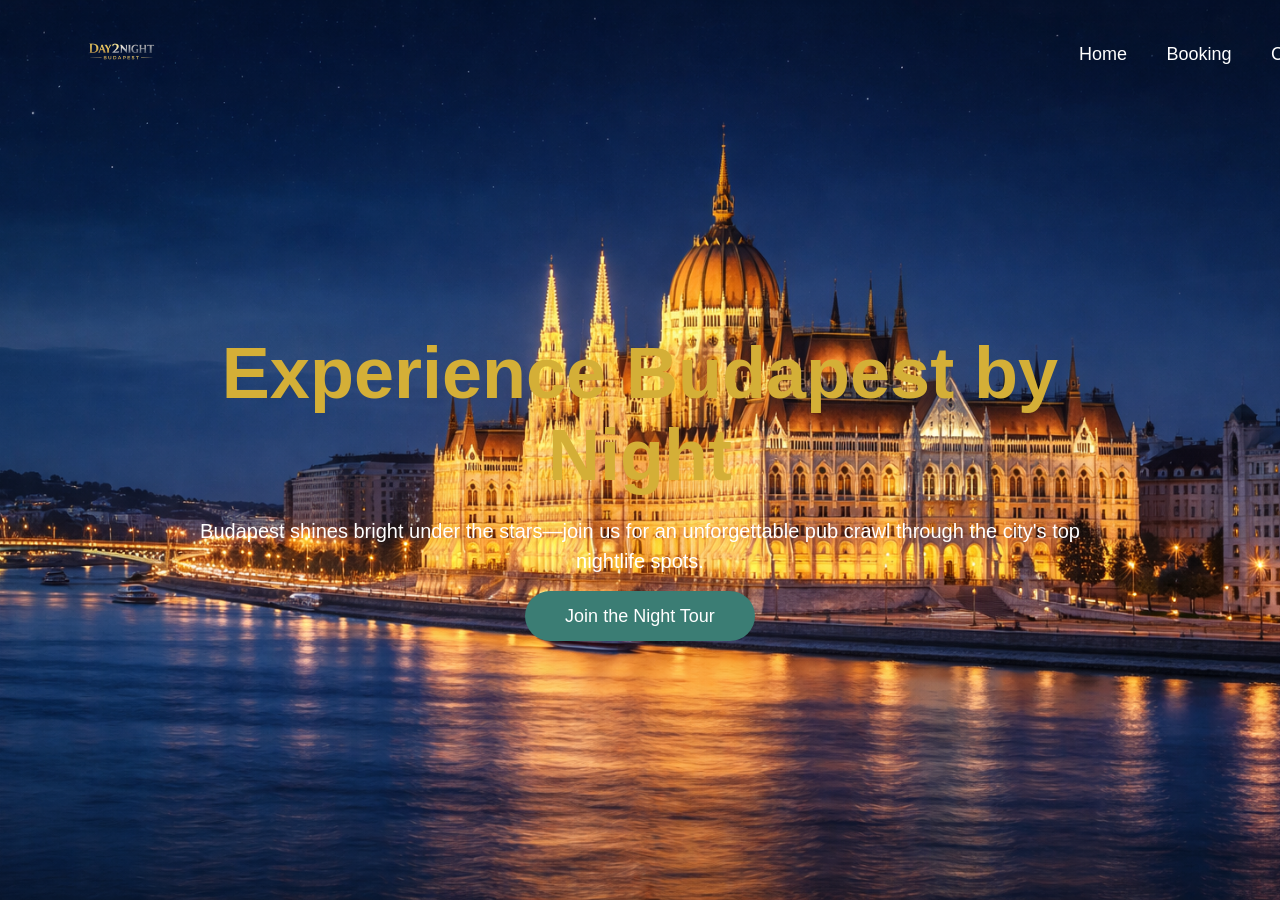
<file: index.html>
<!DOCTYPE html>
<html lang="en">

<head>
<meta charset="UTF-8">
<meta name="viewport" content="width=device-width, initial-scale=1.0">
<title>Day2Night Budapest</title>
<link rel="stylesheet" href="style.css">
</head>

<body>

<header class="navbar">

<div class="logo">
<img src="logo-removebg-preview.png">
</div>

<nav>
<a href="index.html">Home</a>
<a href="booking.html">Booking</a>
<a href="contact.html">Contact Us</a>
</nav>

</header>


<section class="hero">

<div class="hero-text">

<h1>Experience Budapest by Night</h1>

<p>
Budapest shines bright under the stars—join us for an unforgettable pub crawl through the city's top nightlife spots.
</p>

<a class="cta" href="booking.html">Join the Night Tour</a>

</div>

</section>

</body>
</html>
</file>
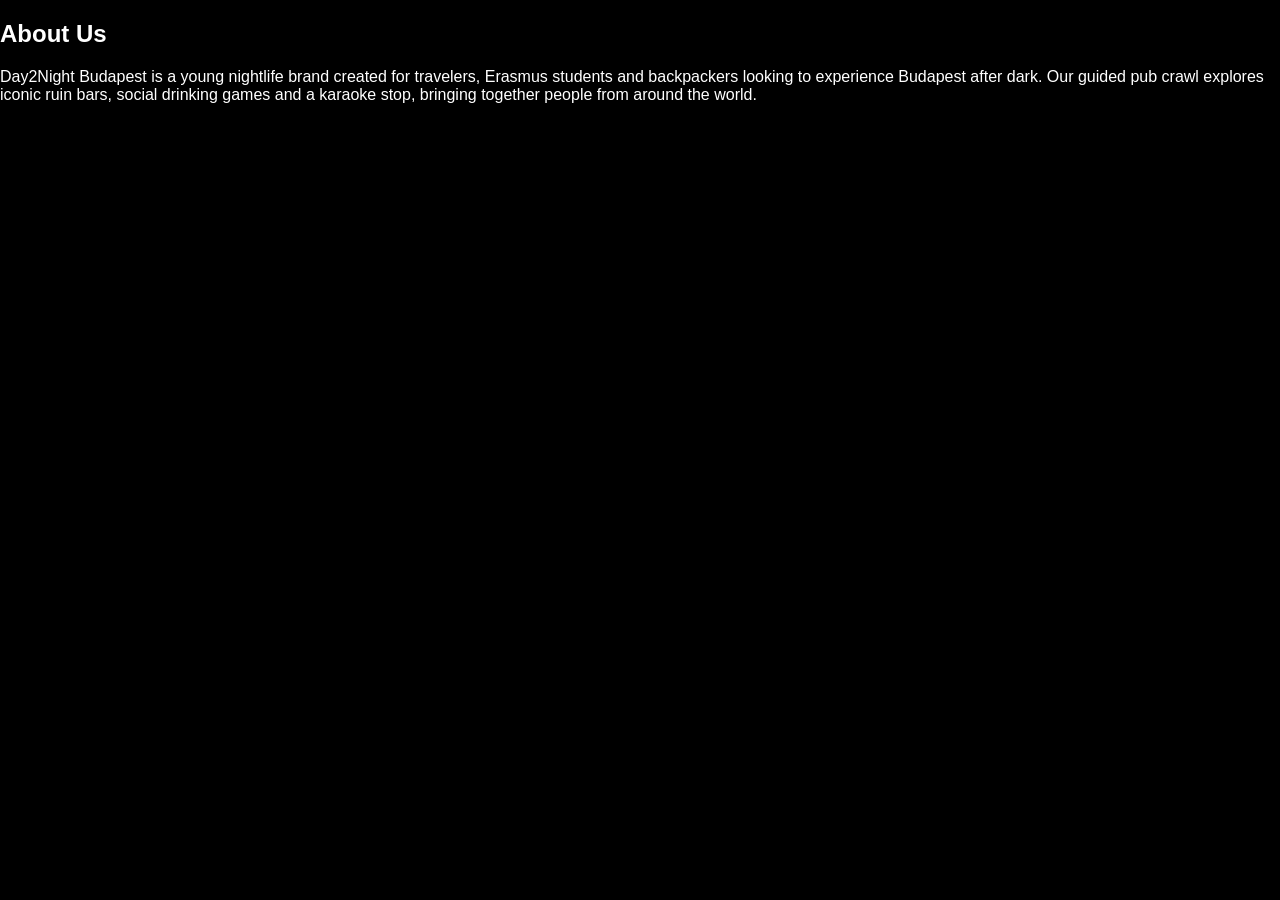
<file: about.html>
<!DOCTYPE html>
<html>

<head>

<title>About Day2Night Budapest</title>
<link rel="stylesheet" href="style.css">

</head>

<body>

<section class="section">

<h1>About Us</h1>

<p>

Day2Night Budapest is a young nightlife brand created for travelers,
Erasmus students and backpackers looking to experience Budapest after dark.

Our guided pub crawl explores iconic ruin bars,
social drinking games and a karaoke stop,
bringing together people from around the world.

</p>

</section>

</body>

</html>
</file>
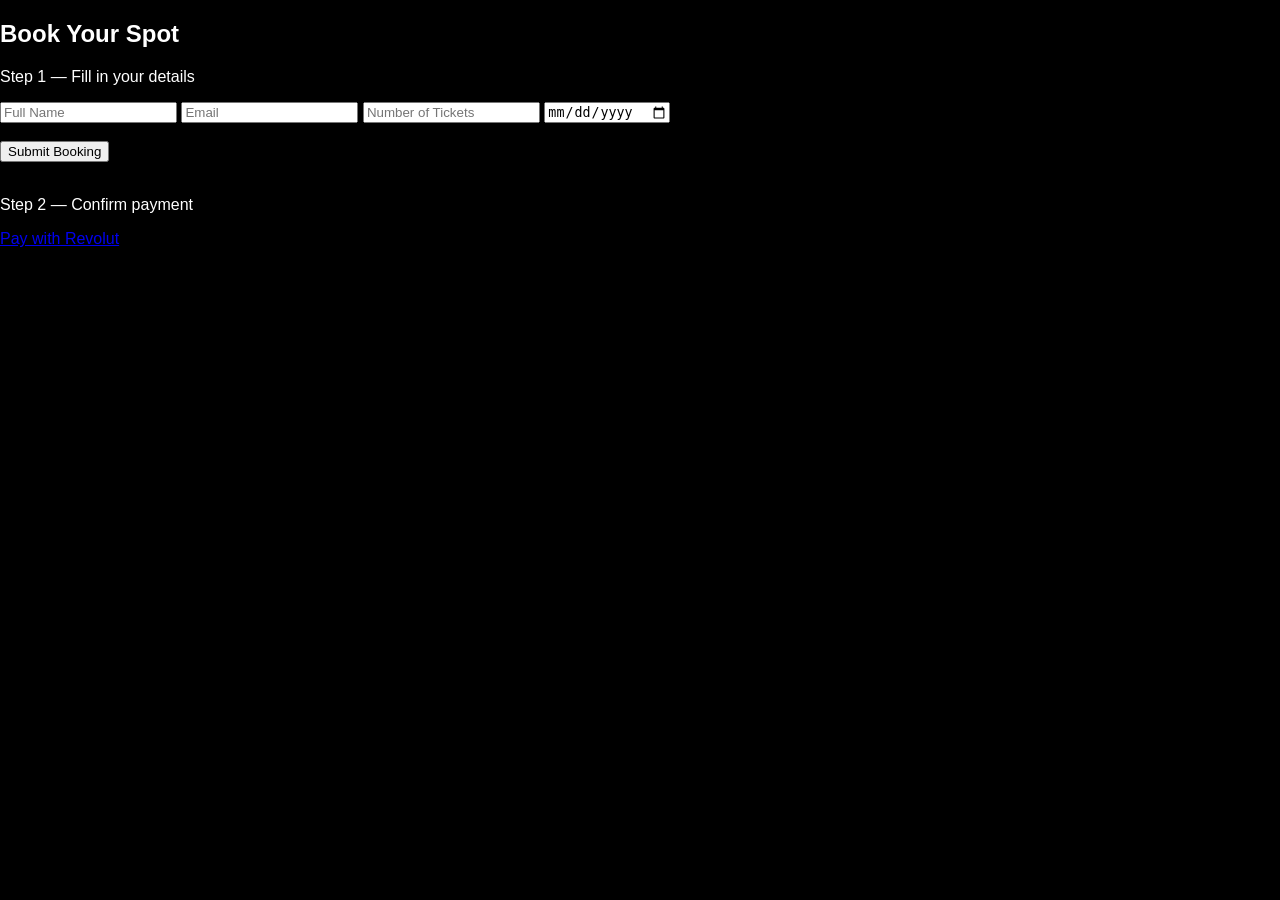
<file: booking.html>
<!DOCTYPE html>
<html>

<head>

<title>Book the Pub Crawl</title>
<link rel="stylesheet" href="style.css">

</head>

<body>

<section class="section">

<h1>Book Your Spot</h1>

<p>Step 1 — Fill in your details</p>

<form action="https://formspree.io/f/xreykqww" method="POST">

<input type="text" name="name" placeholder="Full Name" required>

<input type="email" name="email" placeholder="Email" required>

<input type="number" name="tickets" placeholder="Number of Tickets">

<input type="date" name="date">

<br><br>

<button class="btn">Submit Booking</button>

</form>

<br>

<p>Step 2 — Confirm payment</p>

<a href="https://revolut.me/sofiaeztz" class="btn">
Pay with Revolut
</a>

</section>

</body>

</html>
</file>
<file: style.css>
body{
margin:0;
font-family:Arial, Helvetica, sans-serif;
background:black;
color:white;
}

.navbar{
position:absolute;
top:0;
width:100%;
display:flex;
justify-content:space-between;
align-items:center;
padding:25px 80px;
z-index:100;
}

.logo img{
height:55px;
}

nav a{
margin-left:35px;
text-decoration:none;
color:white;
font-size:18px;
font-weight:500;
}

nav a:hover{
color:#d4af37;
}

.hero{
height:100vh;
background:url("hero.jpg") center/cover no-repeat;
display:flex;
align-items:center;
justify-content:center;
text-align:center;
}

.hero-text{
max-width:900px;
}

.hero h1{
font-size:72px;
color:#d4af37;
margin-bottom:20px;
}

.hero p{
font-size:20px;
line-height:1.5;
margin-bottom:30px;
}

.cta{
background:#3b7d74;
padding:15px 40px;
border-radius:30px;
text-decoration:none;
color:white;
font-size:18px;
}
</file>
